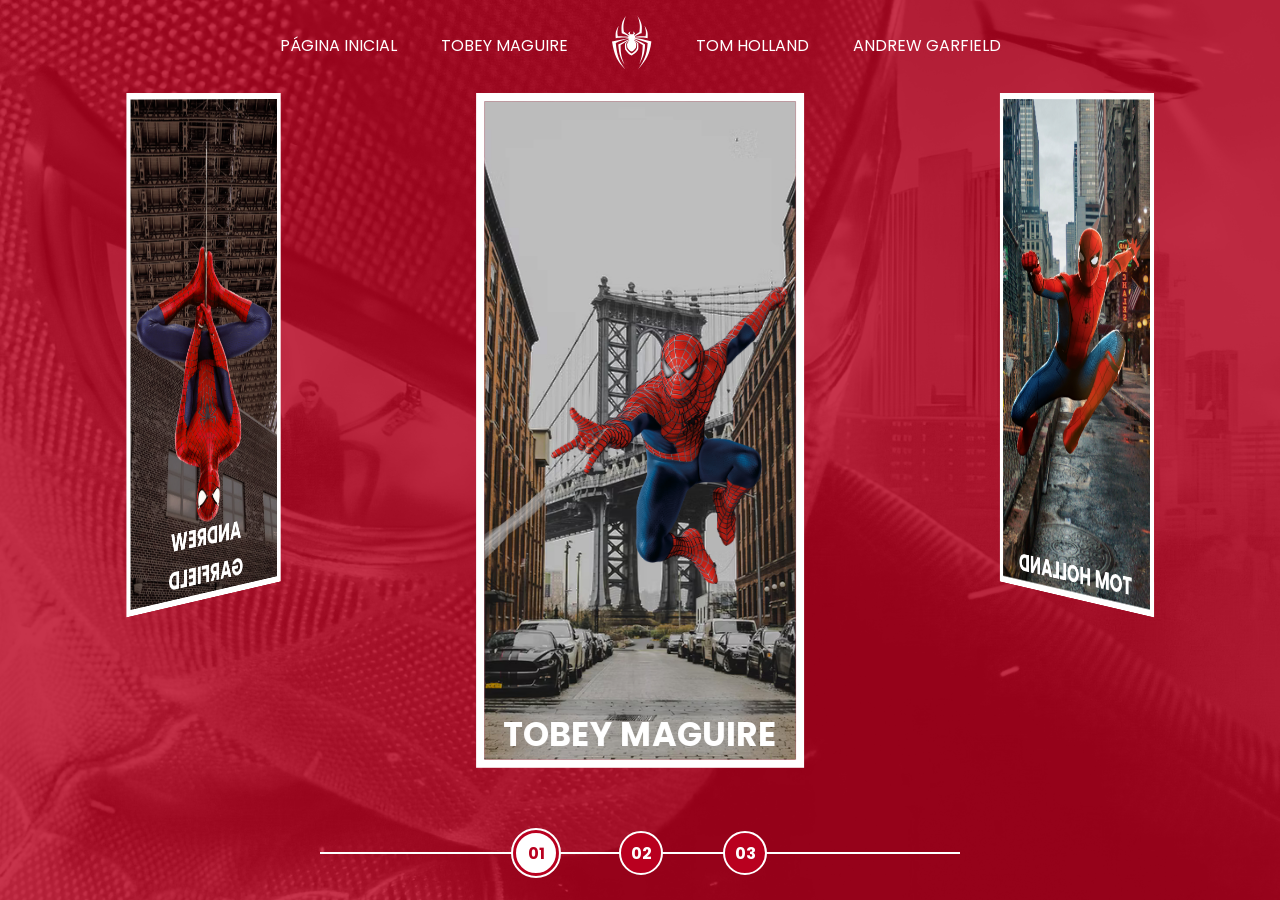
<file: index.html>
<!DOCTYPE html>
<html lang="en">

<head>
  <meta charset="UTF-8">
  <meta http-equiv="X-UA-Compatible" content="IE=edge">
  <meta name="viewport" content="width=device-width, initial-scale=1.0">
  <link rel="stylesheet" href="./assets/css/home-page-styles.css">
  <script src="./assets/scripts/script.js"></script>
  <title>Spider-Man | Multiversos</title>
</head>

<body>
  <nav class="s-menu">
    <ul>
      <li class="s-menu__item">
        <a href="/">Página Inicial</a>
      </li>
      <li class="s-menu__item">
        <a href="#">Tobey Maguire</a>
      </li>
      <li class="s-menu__item s-menu__icon">
        <img src="./assets/images/icons/spider.svg" alt="Spider-Man Multiverse">
      </li>
      <li class="s-menu__item">
        <a href="#">Tom Holland</a>
      </li>
      <li class="s-menu__item">
        <a href="#">Andrew Garfield</a>
      </li>
    </ul>
  </nav>
  <div class="s-container">
    <div class="s-cards-carousel" style="transform: translateZ(-40vw) rotateY(0deg);">
      <a href="./pages/tobey-maguire/spiderman1.html" class="s-card" id="spider-man-01">
        <img class="s-card__background" src="./assets/images/pic-sm-bg-01.jpg">
        <img class="s-card__image" src="./assets/images/spider-man-01.png" alt="Tobey Maguire">
        <h2 class="s-card__title">Tobey Maguire</h2>
      </a>
      <a href="./pages/tom-holland/spiderman1.html" class="s-card" id="spider-man-02">
        <img class="s-card__background" src="./assets/images/pic-sm-bg-02.jpg">
        <img class="s-card__image" src="./assets/images/spider-man-02.png" alt="Tom Holland">
        <h2 class="s-card__title">Tom Holland</h2>
      </a>
      <a href="./pages/andrew-garfield/spiderman1.html" class="s-card" id="spider-man-03">
        <img class="s-card__background" src="./assets/images/pic-sm-bg-03.jpg">
        <img class="s-card__image" src="./assets/images/spider-man-03.png" alt="Andrew Garfield">
        <h2 class="s-card__title">Andrew Garfield</h2>
      </a>
    </div>
  </div>

  <div class="s-controller">
    <div id="1" onclick="selectCarouselItem(this)" class="s-controller__button s-controller__button--active">
      01
    </div>
    <div id="2" onclick="selectCarouselItem(this)" class="s-controller__button">
      02
    </div>
    <div id="3" onclick="selectCarouselItem(this)" class="s-controller__button">
      03
    </div>
    <div class="s-controller__line"></div>
  </div>
</body>

</html>
</file>
<file: assets/css/home-page-styles.css>
@import url('reset.css');
@import url('global.css');

body {
  background-color: var(--primary-color);
}

body::before {
  content: "";
  background-image: url('../images/spider-man-background.jpg');
  background-repeat: no-repeat;
  background-position: center;
  background-size: cover;
  width: 100%;
  height: 100%;
  position: absolute;
  opacity: 0.2;
  transition: background-image 1s ease-in-out, opacity 1s ease-in-out;
}

.s-menu {
  padding: 1rem 0;
  width: 100%;
  text-align: center;
  position: relative;
}

.s-menu__item {
  display: inline-block;
  text-transform: uppercase;
  margin: 0 1.25rem;
}

.s-menu__icon {
  width: 2.5rem;
  margin: 0 1.25rem;
  vertical-align: middle;
}

.s-container {
  position: relative;
  display: flex;
  align-items: center;
  justify-content: space-evenly;
  perspective: 3000px;
}

.s-card {
  border: 0.5rem solid white;
  width: 100%;
  height: 70vh;
  position: absolute;
  transition: filter .5s ease-in-out;
}

.s-card:nth-child(1) {
  transform: rotateY(0deg) translateZ(50vw);
}

.s-card:nth-child(2) {
  transform: rotateY(120deg) translateZ(50vw);
}

.s-card:nth-child(3) {
  transform: rotateY(240deg) translateZ(50vw);
}

.s-card__background {
  width: 100%;
  height: 100%;
  object-fit: cover;
  position: absolute;
  opacity: 1;
  transition: opacity 1s ease-in-out;
}

.s-card__image {
  width: 100%;
  height: 100%;
  object-fit: contain;
  position: relative;
  transition: 1s ease-in-out;
}

.s-card__title {
  font-size: 2rem;
  text-transform: uppercase;
  text-align: center;
  position: absolute;
  width: 100%;
  bottom: 0;
  transition: bottom 1s ease-in-out;
}

.s-controller {
  position: absolute;
  display: flex;
  justify-content: center;
  align-items: center;
  margin-top: 3rem;
  bottom: 1.5rem;
  width: 100%;
}

.s-controller__button {
  display: flex;
  align-items: center;
  justify-content: center;
  width: 2.5rem;
  height: 2.5rem;
  border: 2px solid white;
  border-radius: 50%;
  background-color: var(--primary-color);
  text-align: center;
  font-size: 1rem;
  font-weight: bold;
  cursor: pointer;
  z-index: 1;
  transition: transform 0.3s ease-in-out;
}

.s-controller__button:hover {
  transform: scale(1.1);
}

.s-controller__button:nth-child(2) {
  margin: 0 3.75rem;
}

.s-controller__button--active {
  background-color: white;
  color: var(--primary-color);
  border: 0.1875rem solid var(--primary-color);
  outline: 0.125rem solid white;
}

.s-controller__line {
  background-color: white;
  width: 50%;
  height: 2px;
  position: absolute;
}

/* Hover Animation */

.s-card--hovered .s-card__background {
  cursor: pointer;
  opacity: 0;
}

.s-card--hovered .s-card__image {
  transform: scale(1.4);
  filter: drop-shadow(30px 10px 4px rgba(0, 0, 0, .5));
}

body#spider-man-01-hovered::before {
  background-image: url('../images/pic-sm-bg-01.jpg');
}

body#spider-man-02-hovered::before {
  background-image: url('../images/pic-sm-bg-02.jpg');
}

body#spider-man-03-hovered::before {
  background-image: url('../images/pic-sm-bg-03.jpg');
}

body[id^="spider-man-"]::before {
  opacity: 1;
}

body[id^="spider-man-"] .s-card:not(.s-card--hovered) {
  filter: grayscale(100%);
}

.s-card--hovered .s-card__title {
  bottom: 50%;
}

.s-cards-carousel {
  display: flex;
  justify-content: center;
  width: calc(100vw / 3 - 10%);
  transform-style: preserve-3d;
  transition: transform 0.4s ease-in;
}
</file>
